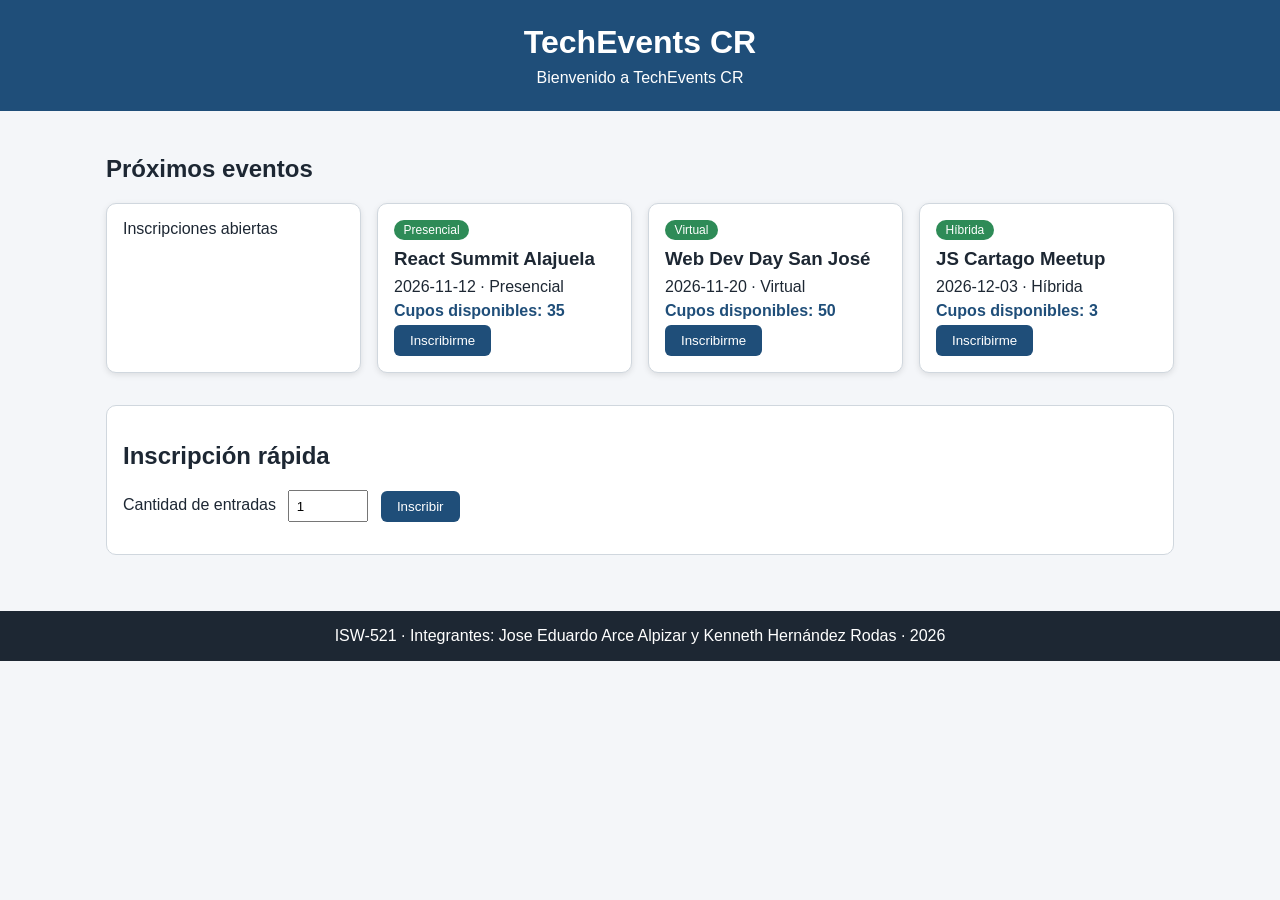
<file: TechEvents_CR_Kenneth_Eduardo (1)/tech-events-cr/index.html>
<!DOCTYPE html>
<html lang="es">
<head>
 <meta charset="UTF-8">
 <meta name="viewport" content="width=device-width, initial-scale=1.0">
 <title>TechEvents CR</title>
 <link rel="stylesheet" href="css/styles.css">
</head>
<body>
 <header>
 <h1>TechEvents CR</h1>
 <p id="mensaje"></p>
 </header>
 <main>
 <section id="eventos" class="container"></section>
 <section id="inscripcion">
 <h2>Inscripción rápida</h2>
 <label for="cantidad">Cantidad de entradas</label>
 <input type="number" id="cantidad" value="1" min="1">
 <button id="btnInscribir">Inscribir</button>
 <p id="resumen"></p>
 </section>
 </main>
 <footer>
 <p id="pie">ISW-521 · Integrantes: Jose Eduardo Arce Alpizar y Kenneth Hernández Rodas</p>
 </footer>
 <script src="js/app.js"></script>
 <script src="js/eventos.js"></script>
 <script src="js/debug.js"></script>
</body>
</html>
</file>
<file: TechEvents_CR_Kenneth_Eduardo (1)/tech-events-cr/css/styles.css>
:root {
  --color-primario: #1f4e79;
  --color-secundario: #2e8b57;
  --color-fondo: #f4f6f9;
  --color-texto: #1d2733;
  --fuente-base: "Segoe UI", Tahoma, Arial, sans-serif;
}

* { box-sizing: border-box; }

body {
  margin: 0;
  font-family: var(--fuente-base);
  background: var(--color-fondo);
  color: var(--color-texto);
}

header {
  background: var(--color-primario);
  color: #fff;
  text-align: center;
  padding: 1.5rem 1rem;
}
header h1 { margin: 0 0 .5rem; cursor: pointer; }
header p { margin: 0; }

main {
  max-width: 1100px;
  margin: 0 auto;
  padding: 1.5rem 1rem;
}

footer {
  background: var(--color-texto);
  color: #fff;
  text-align: center;
  padding: 1rem;
  margin-top: 2rem;
}
footer p { margin: 0; }

.container {
  display: grid;
  grid-template-columns: repeat(auto-fit, minmax(250px, 1fr));
  gap: 1rem;
}

.card {
  background: #fff;
  border: 1px solid #d0d7de;
  border-radius: 10px;
  padding: 1rem;
  box-shadow: 0 2px 6px rgba(0, 0, 0, .1);
  transition: box-shadow .2s, background-color .2s;
}
.card h3 { margin: .5rem 0; }
.card p { margin: .35rem 0; }

.card.resaltada {
  background: #e8f4ff;
  border-color: var(--color-primario);
  box-shadow: 0 6px 16px rgba(31, 78, 121, .35);
}

.badge {
  display: inline-block;
  background: var(--color-secundario);
  color: #fff;
  font-size: .75rem;
  padding: .2rem .6rem;
  border-radius: 999px;
}

.cupos { font-weight: 600; color: var(--color-primario); }

.btn-inscribir,
#btnInscribir {
  background: var(--color-primario);
  color: #fff;
  border: none;
  border-radius: 6px;
  padding: .5rem 1rem;
  cursor: pointer;
  transition: background-color .2s, transform .1s;
}
.btn-inscribir:hover,
#btnInscribir:hover {
  background: var(--color-secundario);
  transform: translateY(-1px);
}

button:disabled {
  background: #b5bcc4;
  color: #6b7480;
  cursor: not-allowed;
  transform: none;
}
button:disabled:hover { background: #b5bcc4; }

#inscripcion {
  margin-top: 2rem;
  background: #fff;
  border: 1px solid #d0d7de;
  border-radius: 10px;
  padding: 1rem;
}
#inscripcion input {
  padding: .4rem;
  margin: 0 .5rem;
  width: 80px;
}

@media (max-width: 600px) {
  .container { grid-template-columns: 1fr; }
}
</file>
